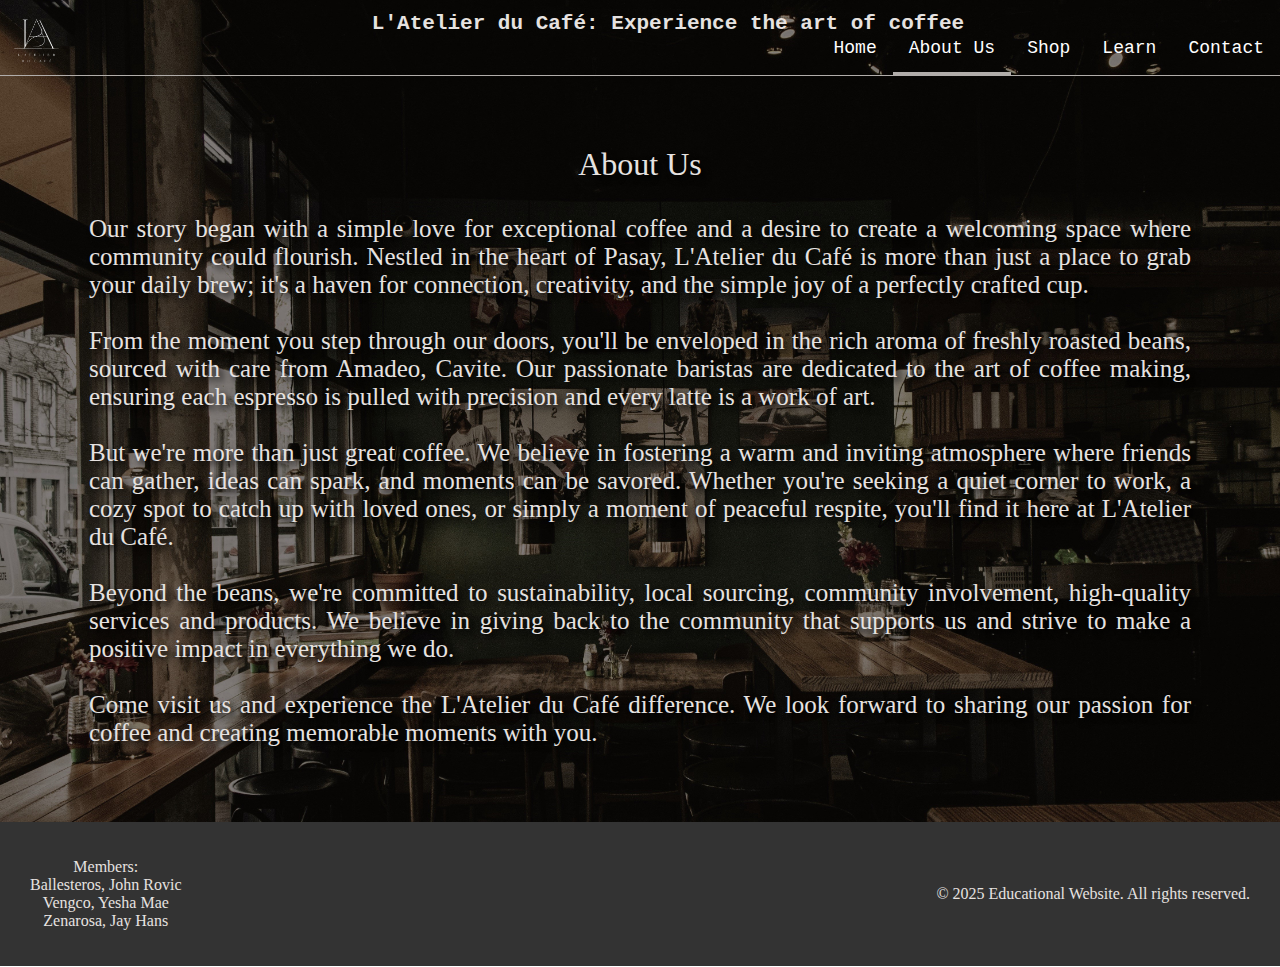
<file: about.html>
<!DOCTYPE html>
<html>
  <head>
    <title>About Page</title>
		<link rel="stylesheet" href="styles.css">
  </head>
  
  <body class="body">
  
	  <header>
	  <a href="index.html">
	  <img class="logo" src="logo1.png" href="index.html"></a>
      <h3 id="tagline">L'Atelier du Café: Experience the art of coffee</h3>
	  </header>
      
	  <nav>
	 
      <ul> 
        <li><a href="contact.html">Contact</a></li>
        <li><a href="Learn.html">Learn</a></li>
	    <li><a href="shop.html">Shop</a></li>
		<li><a class="active" href="about.html">About Us</a></li>
        <li><a href="index.html">Home</a></li>
      </ul>
	  </nav>
	  
	  <main class="main1">
	  <p style="text-align: center; font-size: 32px;">About Us</p>
	  <p>Our story began with a simple love for exceptional coffee and a desire to create a welcoming space where 
	  community could flourish. Nestled in the heart of Pasay, L'Atelier du Café is more than just a place to grab 
	  your daily brew; it's a haven for connection, creativity, and the simple joy of a perfectly crafted cup.<br><br>
	  
		From the moment you step through our doors, you'll be enveloped in the rich aroma of freshly roasted beans, 
		sourced with care from Amadeo, Cavite. Our passionate baristas are dedicated to the art of coffee making, 
		ensuring each espresso is pulled with precision and every latte is a work of art.<br><br>
		
		But we're more than just great coffee. We believe in fostering a warm and inviting atmosphere where friends 
		can gather, ideas can spark, and moments can be savored. Whether you're seeking a quiet corner to work, a 
		cozy spot to catch up with loved ones, or simply a moment of peaceful respite, you'll find it here at L'Atelier du Café.<br><br>
		
		Beyond the beans, we're committed to sustainability, local sourcing, community involvement, high-quality services 
		and products. We believe in giving back to the community that supports us and strive to make a positive impact in everything we do.<br><br>
		
		Come visit us and experience the L'Atelier du Café difference. We look forward to sharing our passion for coffee 
		and creating memorable moments with you.
	  </p>
	  </main>
   
    <footer>
		<p>Members:<br>
		Ballesteros, John Rovic<br>
		Vengco, Yesha Mae<br>
		Zenarosa, Jay Hans<br>
		</p>
		<p>&copy; 2025 Educational Website. All rights reserved.</p>
    </footer>

</div>
  </body>
</html>
</file>
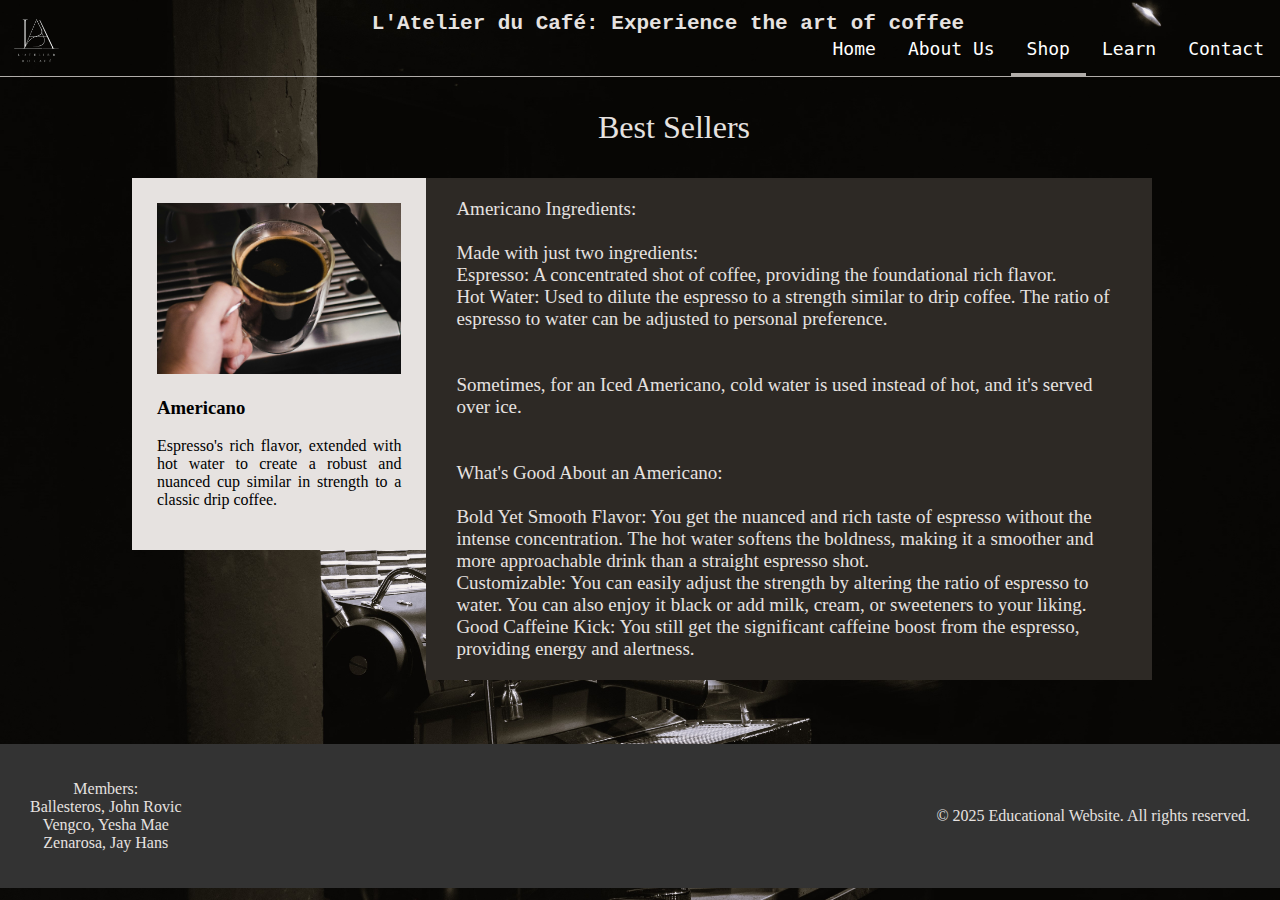
<file: Americano.html>
<!DOCTYPE html>
<html>
  <head>
    <title>Shop Page</title>
		<link rel="stylesheet" href="styles.css">
  </head>
  
  <body class="body1">
  
	  <header>
	  <a href="index.html">
	  <img class="logo" src="logo1.png" href="index.html"></a>
      <h3 id="tagline">L'Atelier du Café: Experience the art of coffee</h3>
	  </header>
      
	  <nav>
	 
      <ul> 
        <li><a href="contact.html">Contact</a></li>
        <li><a href="Learn.html">Learn</a></li>
	    <li><a class="active" href="shop.html">Shop</a></li>
		<li><a href="about.html">About Us</a></li>
        <li><a href="index.html">Home</a></li>
      </ul>
	  </nav>
	  
	
	  <main>
	<p style="text-align: center; font-size: 32px;">Best Sellers</p>
  <div class="column" style="margin-left: 5%; margin-bottom: 5%;">
    <div class="content">
    <img src="americano.jpg" style="width:100%">
      <h3>Americano</h3>
      <p>Espresso's rich flavor, extended with hot water to create a robust and nuanced cup similar in strength to a classic drip coffee.</p>
	</div>
	  </main>
	  
	  <p class="left1">Americano Ingredients:
	  <br><br>
		Made with just two ingredients:<br>
		Espresso: A concentrated shot of coffee, providing the foundational rich flavor.<br>Hot Water: Used to dilute the espresso to a strength similar to drip coffee. The ratio of espresso to water can be adjusted to personal preference.<br><br><br>
		Sometimes, for an Iced Americano, cold water is used instead of hot, and it's served over ice.<br><br><br>
		
		What's Good About an Americano:<br><br>
		Bold Yet Smooth Flavor: You get the nuanced and rich taste of espresso without the intense concentration. The hot water softens the boldness, making it a smoother and more approachable drink than a straight espresso shot.<br>
		Customizable: You can easily adjust the strength by altering the ratio of espresso to water. You can also enjoy it black or add milk, cream, or sweeteners to your liking.<br>
		Good Caffeine Kick: You still get the significant caffeine boost from the espresso, providing energy and alertness.
		
		</p>


    <footer>
		<p>Members:<br>
		Ballesteros, John Rovic<br>
		Vengco, Yesha Mae<br>
		Zenarosa, Jay Hans<br>
		</p>
		<p>&copy; 2025 Educational Website. All rights reserved.</p>
    </footer>

</div>
  </body>
</html>
</file>
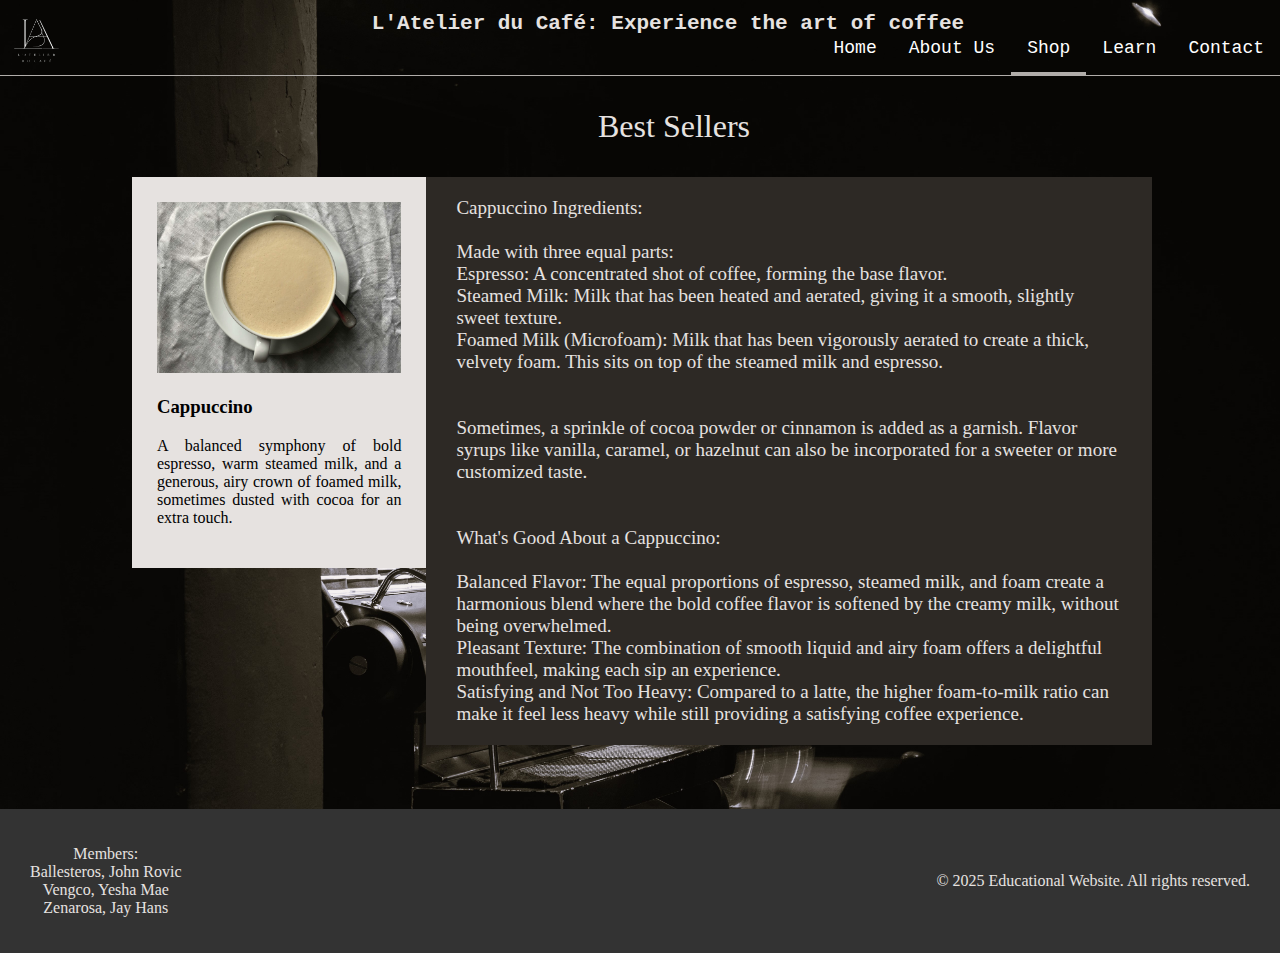
<file: Cappuccino.html>
<!DOCTYPE html>
<html>
  <head>
    <title>Shop Page</title>
		<link rel="stylesheet" href="styles.css">
  </head>
  
  <body class="body1">
  
	  <header>
	  <a href="index.html">
	  <img class="logo" src="logo1.png" href="index.html"></a>
      <h3 id="tagline">L'Atelier du Café: Experience the art of coffee</h3>
	  </header>
      
	  <nav>
	 
      <ul> 
        <li><a href="contact.html">Contact</a></li>
        <li><a href="Learn.html">Learn</a></li>
	    <li><a class="active" href="shop.html">Shop</a></li>
		<li><a href="about.html">About Us</a></li>
        <li><a href="index.html">Home</a></li>
      </ul>
	  </nav>
	  
	
	  <main>
	<p style="text-align: center; font-size: 32px;">Best Sellers</p>
    <div class="column" style="margin-left: 5%; margin-bottom: 5%;">
    <div class="content">
    <img src="Cappuccino.jpg" style="width:100%">
      <h3>Cappuccino</h3>
      <p>A balanced symphony of bold espresso, warm steamed milk, and a generous, airy crown of foamed milk, sometimes dusted with cocoa for an extra touch. </p>
   </div>
  </div>  
	  </main>
	  
	  <p class="left1">Cappuccino Ingredients:
	  <br><br>
		Made with three equal parts:<br>
		Espresso: A concentrated shot of coffee, forming the base flavor.<br>Steamed Milk: Milk that has been heated and aerated, giving it a smooth, slightly sweet texture.<br>Foamed Milk (Microfoam): Milk that has been vigorously aerated to create a thick, velvety foam. This sits on top of the steamed milk and espresso.<br><br><br>
		Sometimes, a sprinkle of cocoa powder or cinnamon is added as a garnish. Flavor syrups like vanilla, caramel, or hazelnut can also be incorporated for a sweeter or more customized taste.<br><br><br>
		
		What's Good About a Cappuccino:<br><br>
		Balanced Flavor: The equal proportions of espresso, steamed milk, and foam create a harmonious blend where the bold coffee flavor is softened by the creamy milk, without being overwhelmed.<br>
		Pleasant Texture: The combination of smooth liquid and airy foam offers a delightful mouthfeel, making each sip an experience.<br>
		Satisfying and Not Too Heavy: Compared to a latte, the higher foam-to-milk ratio can make it feel less heavy while still providing a satisfying coffee experience.
		
		</p>


    <footer>
		<p>Members:<br>
		Ballesteros, John Rovic<br>
		Vengco, Yesha Mae<br>
		Zenarosa, Jay Hans<br>
		</p>
		<p>&copy; 2025 Educational Website. All rights reserved.</p>
    </footer>

</div>
  </body>
</html>
</file>
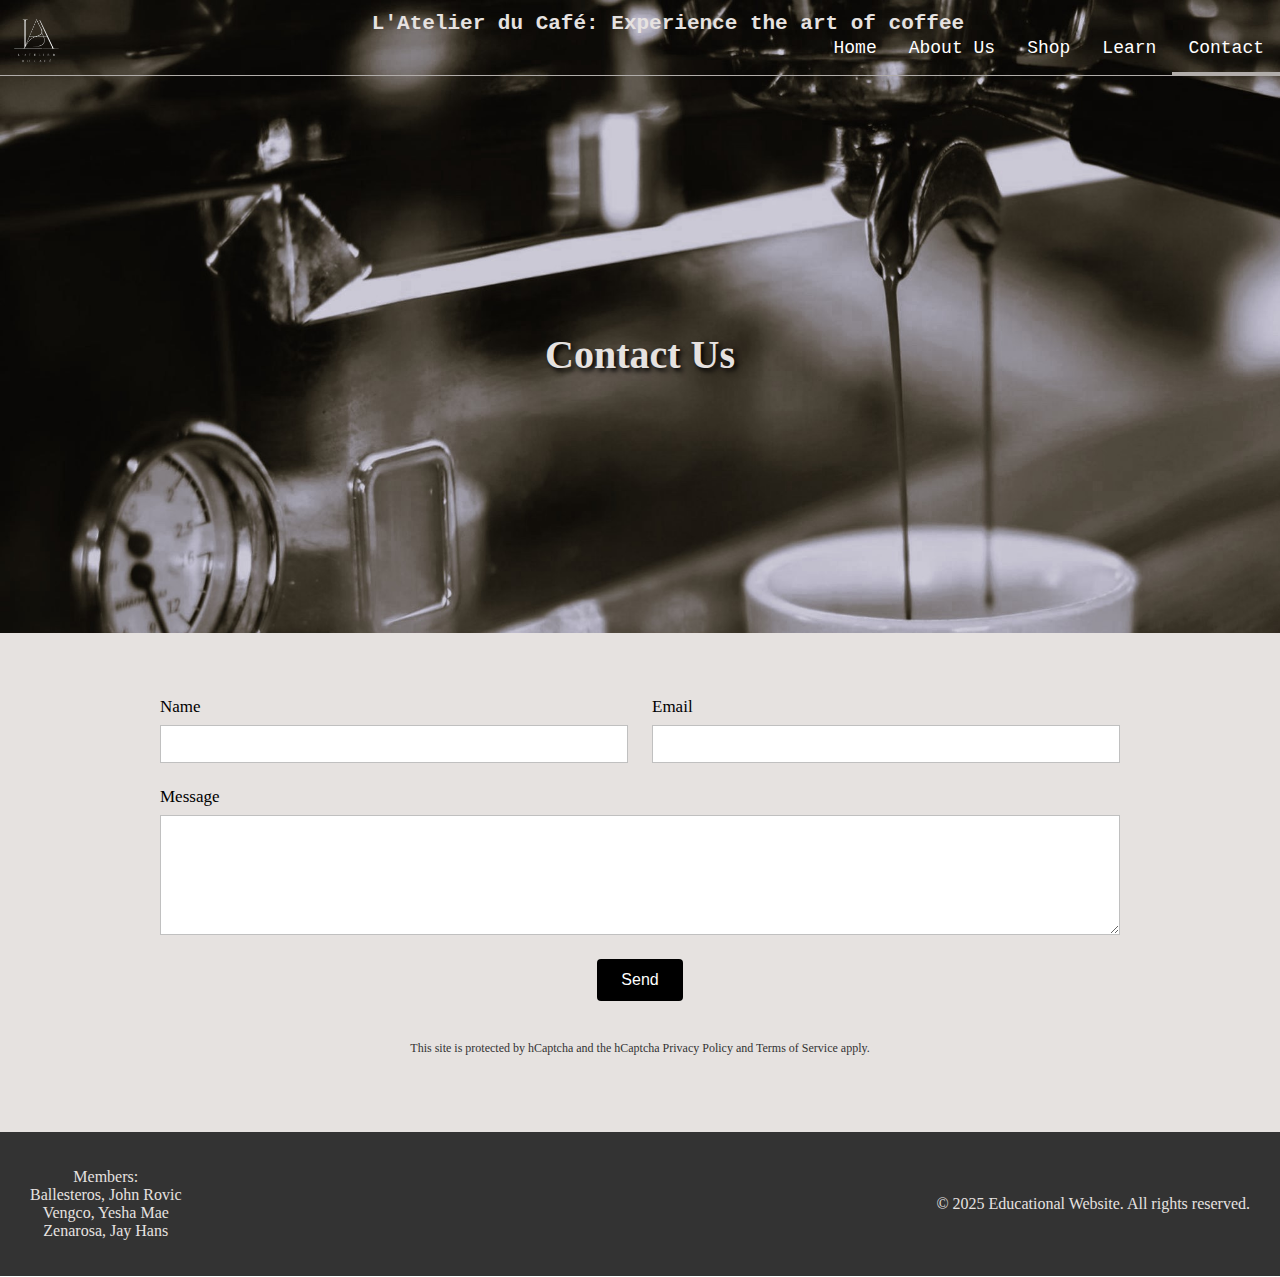
<file: contact.html>
<!DOCTYPE html>
<html>
  <head>
    <title>Contact Page</title>
		<link rel="stylesheet" href="styles.css">
  </head>
  
  <body class="body3">
  
	  <header>
	  <a href="index.html">
	  <img class="logo" src="logo1.png" href="index.html"></a>
      <h3 id="tagline">L'Atelier du Café: Experience the art of coffee</h3>
	  </header>
      
	  <nav>
	 
      <ul> 
        <li><a class="active" href="contact.html">Contact</a></li>
        <li><a href="Learn.html">Learn</a></li>
	    <li><a href="shop.html">Shop</a></li>
		<li><a href="about.html">About Us</a></li>
        <li><a href="index.html">Home</a></li>
      </ul>
	  </nav>
	  
	  <main class="main4">
	  <p><strong style="font-size: 40px;">Contact Us</strong><br>
	  </main>
	  
	  <div class="body4">
	 <form>
    <div class="row1">
      <div class="field">
        <label for="name">Name</label>
        <input id="name" type="text" name="name" />
      </div>
      <div class="field">
        <label for="email">Email</label>
        <input id="email" type="email" name="email" />
      </div>
    </div>
    <div class="field" style="margin-bottom: 24px;">
      <label for="message">Message</label>
      <textarea id="message" name="message"></textarea>
    </div>
    <button type="submit">Send</button>
    <p class="notice">This site is protected by hCaptcha and the hCaptcha Privacy Policy and Terms of Service apply.</p>
  </form>
  </div>


    <footer>
		<p>Members:<br>
		Ballesteros, John Rovic<br>
		Vengco, Yesha Mae<br>
		Zenarosa, Jay Hans<br>
		</p>
		<p>&copy; 2025 Educational Website. All rights reserved.</p>
    </footer>

</div>
  </body>
</html>
</file>
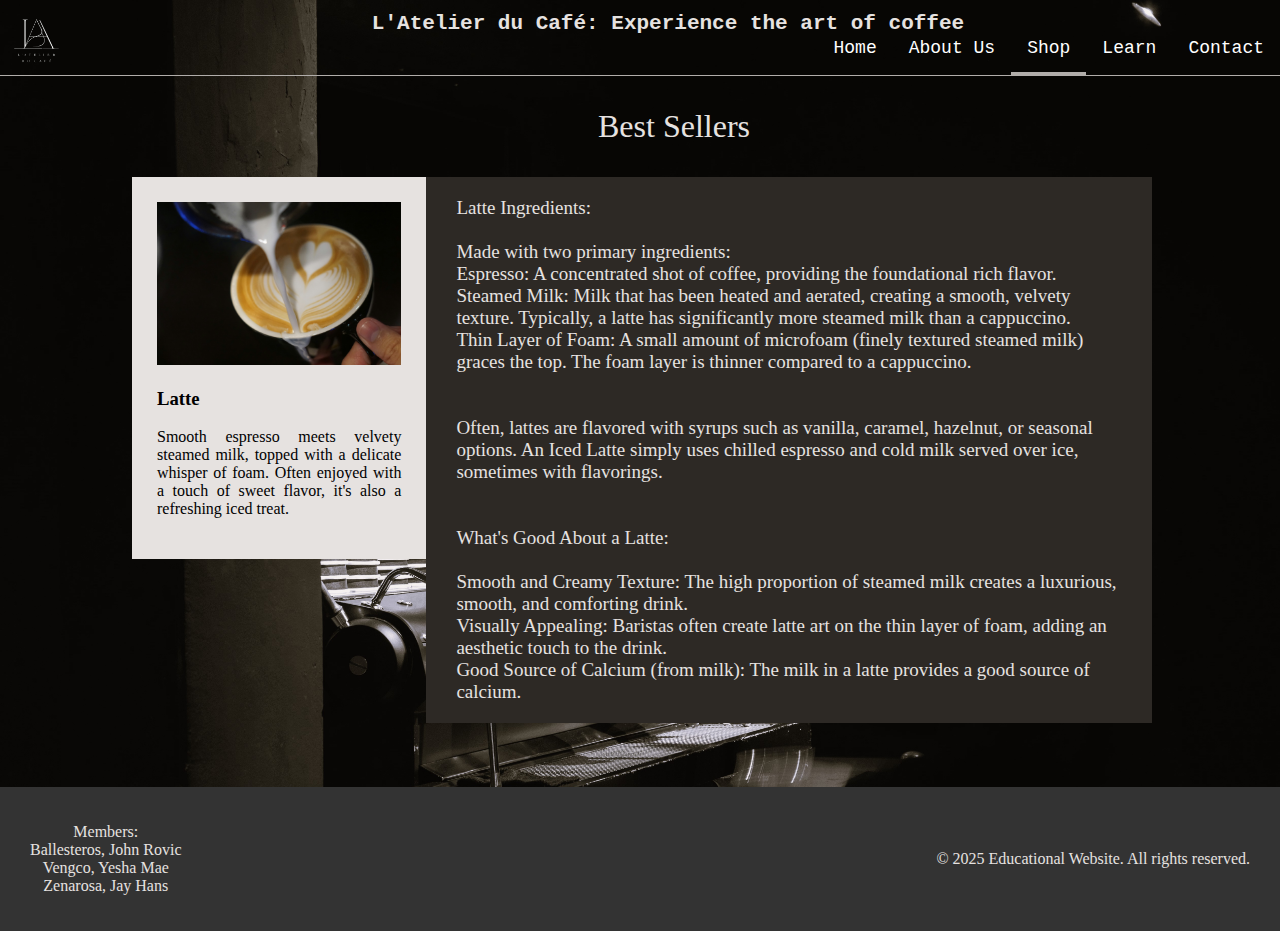
<file: Latte.html>
<!DOCTYPE html>
<html>
  <head>
    <title>Shop Page</title>
		<link rel="stylesheet" href="styles.css">
  </head>
  
  <body class="body1">
  
	  <header>
	  <a href="index.html">
	  <img class="logo" src="logo1.png" href="index.html"></a>
      <h3 id="tagline">L'Atelier du Café: Experience the art of coffee</h3>
	  </header>
      
	  <nav>
	 
      <ul> 
        <li><a href="contact.html">Contact</a></li>
        <li><a href="Learn.html">Learn</a></li>
	    <li><a class="active" href="shop.html">Shop</a></li>
		<li><a href="about.html">About Us</a></li>
        <li><a href="index.html">Home</a></li>
      </ul>
	  </nav>
	  
	
	  <main>
	<p style="text-align: center; font-size: 32px;">Best Sellers</p>
  <div class="column" style="margin-left: 5%; margin-bottom: 5%;">
    <div class="content">
      <img src="lattes.jpg" style="width:100%">
      <h3>Latte</h3>
      <p>Smooth espresso meets velvety steamed milk, topped with a delicate whisper of foam. Often enjoyed with a touch of sweet flavor, it's also a refreshing iced treat.</p>
	</div>
	  </main>
	  
	  <p class="left1">Latte Ingredients:
	  <br><br>
		Made with two primary ingredients:<br>
		Espresso: A concentrated shot of coffee, providing the foundational rich flavor.<br>Steamed Milk: Milk that has been heated and aerated, creating a smooth, velvety texture. Typically, a latte has significantly more steamed milk than a cappuccino.<br>Thin Layer of Foam: A small amount of microfoam (finely textured steamed milk) graces the top. The foam layer is thinner compared to a cappuccino.<br><br><br>
		Often, lattes are flavored with syrups such as vanilla, caramel, hazelnut, or seasonal options. An Iced Latte simply uses chilled espresso and cold milk served over ice, sometimes with flavorings.<br><br><br>
		
		What's Good About a Latte:<br><br>
		Smooth and Creamy Texture: The high proportion of steamed milk creates a luxurious, smooth, and comforting drink. <br>
		Visually Appealing: Baristas often create latte art on the thin layer of foam, adding an aesthetic touch to the drink.<br>
		Good Source of Calcium (from milk): The milk in a latte provides a good source of calcium.
		
		</p>


    <footer>
		<p>Members:<br>
		Ballesteros, John Rovic<br>
		Vengco, Yesha Mae<br>
		Zenarosa, Jay Hans<br>
		</p>
		<p>&copy; 2025 Educational Website. All rights reserved.</p>
    </footer>

</div>
  </body>
</html>
</file>
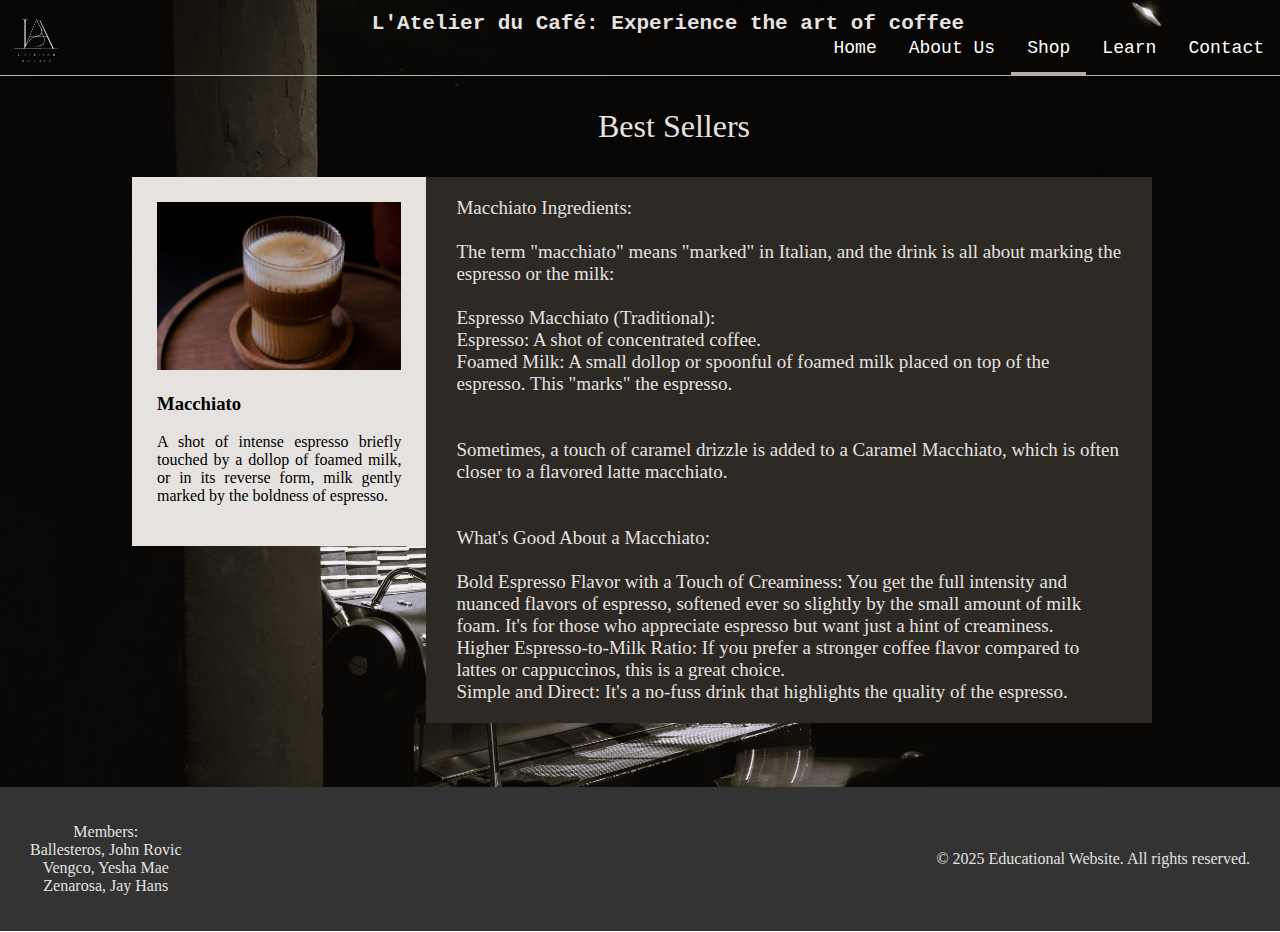
<file: Macchiato.html>
<!DOCTYPE html>
<html>
  <head>
    <title>Shop Page</title>
		<link rel="stylesheet" href="styles.css">
  </head>
  
  <body class="body1">
  
	  <header>
	  <a href="index.html">
	  <img class="logo" src="logo1.png" href="index.html"></a>
      <h3 id="tagline">L'Atelier du Café: Experience the art of coffee</h3>
	  </header>
      
	  <nav>
	 
      <ul> 
        <li><a href="contact.html">Contact</a></li>
        <li><a href="Learn.html">Learn</a></li>
	    <li><a class="active" href="shop.html">Shop</a></li>
		<li><a href="about.html">About Us</a></li>
        <li><a href="index.html">Home</a></li>
      </ul>
	  </nav>
	  
	
	  <main>
	<p style="text-align: center; font-size: 32px;">Best Sellers</p>
  <div class="column" style="margin-left: 5%; margin-bottom: 5%;">
    <div class="content">
    <img src="Macchiato.jpg" style="width:100%">
      <h3>Macchiato</h3>
      <p>A shot of intense espresso briefly touched by a dollop of foamed milk, or in its reverse form, milk gently marked by the boldness of espresso.</p>
	</div>
	  </main>
	  
	  <p class="left1">Macchiato Ingredients:
	  <br><br>
		The term "macchiato" means "marked" in Italian, and the drink is all about marking the espresso or the milk:<br><br>
		Espresso Macchiato (Traditional):<br>
		Espresso: A shot of concentrated coffee.<br>Foamed Milk: A small dollop or spoonful of foamed milk placed on top of the espresso. This "marks" the espresso.<br><br><br>
		Sometimes, a touch of caramel drizzle is added to a Caramel Macchiato, which is often closer to a flavored latte macchiato.<br><br><br>
		
		What's Good About a Macchiato:<br><br>
		Bold Espresso Flavor with a Touch of Creaminess: You get the full intensity and nuanced flavors of espresso, softened ever so slightly by the small amount of milk foam. It's for those who appreciate espresso but want just a hint of creaminess.<br>
		Higher Espresso-to-Milk Ratio: If you prefer a stronger coffee flavor compared to lattes or cappuccinos, this is a great choice.<br>
		Simple and Direct: It's a no-fuss drink that highlights the quality of the espresso.
		
		</p>


    <footer>
		<p>Members:<br>
		Ballesteros, John Rovic<br>
		Vengco, Yesha Mae<br>
		Zenarosa, Jay Hans<br>
		</p>
		<p>&copy; 2025 Educational Website. All rights reserved.</p>
    </footer>

</div>
  </body>
</html>
</file>
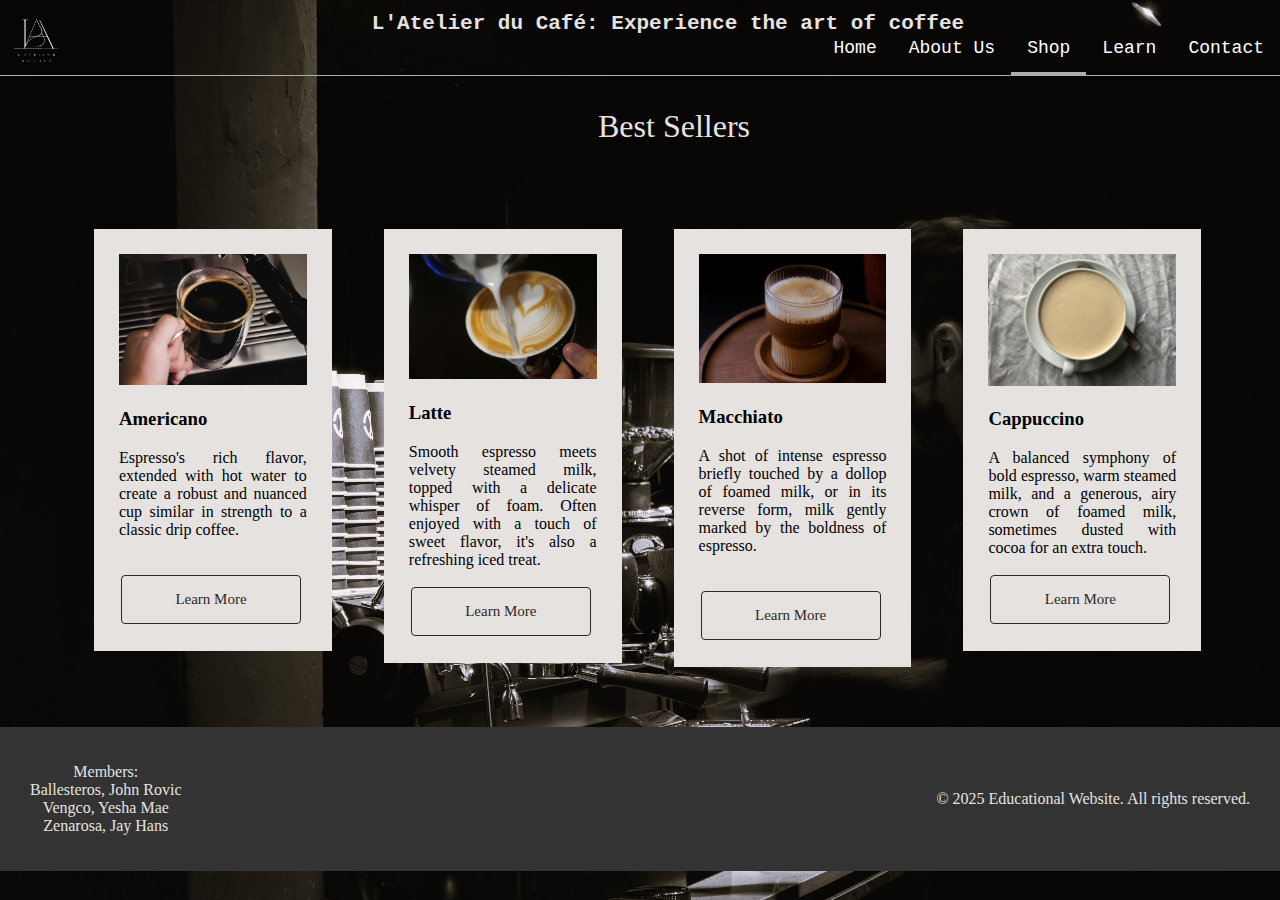
<file: shop.html>
<!DOCTYPE html>
<html>
  <head>
    <title>Shop Page</title>
		<link rel="stylesheet" href="styles.css">
  </head>
  
  <body class="body1">
  
	  <header>
	  <a href="index.html">
	  <img class="logo" src="logo1.png" href="index.html"></a>
      <h3 id="tagline">L'Atelier du Café: Experience the art of coffee</h3>
	  </header>
      
	  <nav>
	 
      <ul> 
        <li><a href="contact.html">Contact</a></li>
        <li><a href="Learn.html">Learn</a></li>
	    <li><a class="active" href="shop.html">Shop</a></li>
		<li><a href="about.html">About Us</a></li>
        <li><a href="index.html">Home</a></li>
      </ul>
	  </nav>
	  
	  <main class="main2">
	<p style="text-align: center; font-size: 32px;">Best Sellers</p>
  <div class="row">
  <div class="column">
    <div class="content">
    <img src="americano.jpg" style="width:100%">
      <h3>Americano</h3>
      <p>Espresso's rich flavor, extended with hot water to create a robust and nuanced cup similar in strength to a classic drip coffee.</p>
      <br>
	  <button class="button1" style="vertical-align:middle"><span><a href="Americano.html">Learn More</a></span></button>
	</div>
  </div>    
  
  <div class="column">
    <div class="content">
      <img src="lattes.jpg" style="width:100%">
      <h3>Latte</h3>
      <p>Smooth espresso meets velvety steamed milk, topped with a delicate whisper of foam. Often enjoyed with a touch of sweet flavor, it's also a refreshing iced treat.</p>
      <button class="button1" style="vertical-align:middle"><span><a href="Latte.html">Learn More</a></span></button>
	</div>
  </div>
  
  <div class="column">
    <div class="content">
    <img src="Macchiato.jpg" style="width:100%">
      <h3>Macchiato</h3>
      <p>A shot of intense espresso briefly touched by a dollop of foamed milk, or in its reverse form, milk gently marked by the boldness of espresso.</p>
	  <br>
	  <button class="button1" style="vertical-align:middle"><span><a href="Macchiato.html">Learn More</a></span></button>
	</div>
  </div>    
  
  <div class="column">
    <div class="content">
    <img src="Cappuccino.jpg" style="width:100%">
      <h3>Cappuccino</h3>
      <p>A balanced symphony of bold espresso, warm steamed milk, and a generous, airy crown of foamed milk, sometimes dusted with cocoa for an extra touch. </p>
      <button class="button1" style="vertical-align:middle"><span><a href="Cappuccino.html">Learn More</a></span></button>
   </div>
  </div>  
	  </main>
   
    <footer>
		<p>Members:<br>
		Ballesteros, John Rovic<br>
		Vengco, Yesha Mae<br>
		Zenarosa, Jay Hans<br>
		</p>
		<p>&copy; 2025 Educational Website. All rights reserved.</p>
    </footer>

</div>
  </body>
</html>
</file>
<file: styles.css>
/* About Us Page*/

.logo {
	float: left;
	height: 10%;
	width: 5%;
	margin-left: 4px;
	margin-bottom: 10%;
	margin-top: 8px;
	padding-bottom: 20px;
}

nav {
	border-bottom: 1px solid #b1adaa;
}


	  body {
	  margin: 0;
	  padding: 0;
	  background-image: url("bg.jpg");
	  background-size: cover;
	  background-repeat: no-repeat;
	  overflow-x: hidden;
	  image-rendering: high-quality;
	  }
      
	  .blur {
	    opacity: 0.2;
	  }
	  
      #tagline {
        height: 23px;
        color: #e6e2e0;
        text-align: center;
        padding: 12px;
        margin: 0;
        font-family: Courier New;
		font-size: 21px;
      }
      
      ul {
        list-style-type: none;
        margin: 0;
        padding: 0;
        overflow: hidden;
        font-family: Monospace;
		font-size: 18px;

      }
      
      li {
        float: right;
      }

      li a {
        display: block;
        color: white;
        text-align: center;
        padding: 14px 16px;
        text-decoration: none;
      }

      li a:hover {
        background-color: transparent;
        border-bottom: 3px solid #b1adaa;
      }

      .active {
        border-bottom: 3px solid #b1adaa;
      }
	  
	  .main {
	  margin-top: 15%;
	  margin-bottom: 5%;
	  text-align: left;
	  color: #e6e2e0;
	  padding: 30px;
	  justify-content: left;
	  font-size: 20px; 
	  text-shadow: 3px 3px 5px black;
	  }

	  #temporary {
		padding-top: 50px;
        background-color: #4b4744;
      }
	  
	  div.gallery {
	  border: 1px solid #ccc;
	  }

	div.gallery:hover {
	border: 1px solid #777;
	}

	div.gallery img {
	width: 100%;
	height: auto;
	}

	div.desc {
	padding: 15px;
	text-align: center;
	color: #e6e2e0; 
	}

	* {
	box-sizing: border-box;
	}

	.responsive {
	padding: 0 6px;
	float: left;
	width: 24.99999%;
	}

	@media only screen and (max-width: 700px) {
	.responsive {
    width: 49.99999%;
    margin: 6px 0;
		}
	}

	@media only screen and (max-width: 500px) {
	.responsive {
    width: 100%;
		}
	}

	.clearfix:after {
	content: "";
	display: table;
	clear: both;
	}
	
	.gallerypad {
	padding:6px; 
	color: #e6e2e0;
	margin-left: 20px;
	margin-right: 20px;
	text-align: justify;
	font-size: 18px;
	}


	
	.button {
  display: inline-block;
  border-radius: 4px;
  background-color: transparent;
  border: none;
  color: #e6e2e0;
  text-align: center;
  font-size: 20px;
  padding: 15px;
  width: 180px;
  transition: all 0.5s;
  cursor: pointer;
  margin: 2px;
  border: 1px solid white;
  font-family: "Times New Roman", Times, serif;
}

.button a {
	text-decoration: none;
	color: #e6e2e0;
}

.button span {
  cursor: pointer;
  display: inline-block;
  position: relative;
  transition: 0.5s;
}

.button span:after {
  content: '\00bb';
  position: absolute;
  opacity: 0;
  top: 0;
  right: -20px;
  transition: 0.5s;
}

.button:hover span {
  padding-right: 25px;
}

.button:hover span:after {
  opacity: 1;
  right: 0;
}

footer {
    background-color: #333;
    color: #e6e2e0;;
    padding: 20px 0;
    bottom: 0;
    width: 100%;
	text-align: center;
	display: flex;
	justify-content: space-between;
	align-items: center;
	padding-left: 30px;
	padding-right: 30px;
}
	
/* About Us Page*/
      .body {
	  margin: 0;
	  padding: 0;
	  background-image: url("aboutbg.jpg");
	  background-size: cover;
	  background-repeat: no-repeat;
	  overflow-x: hidden;
	  image-rendering: high-quality;
	  color:#e6e2e0;
	  }
	  
	  .main1 {
	  margin-top: 1%;
	  margin-bottom: 2%;
	  text-align: left;
	  color: #e6e2e0;
	  padding: 25px;
	  justify-content: left;
	  font-size: 25px; 
	  text-shadow: 4px 4px 6px black;
	  margin-left: 5%;
	  margin-right: 5%;
	  text-align: justify;
	  }
	  
  /* Shop Page*/

      .body1 {
	  margin: 0;
	  padding: 0;
	  background-image: url("shopbg.jpg");
	  background-size: cover;
	  background-repeat: no-repeat;
	  overflow-x: hidden;
	  image-rendering: high-quality;
	  color:#e6e2e0;
	  }

* {
  box-sizing: border-box;
}

/* Center website */
.main2 {
  max-width: 9000px;
  margin: 0;
}

.row {
  margin: 8px -16px;
}

/* Add padding BETWEEN each column */
.row,
.row > .column {
  padding: 26px;
}

/* Create four equal columns that floats next to each other */
.column {
  float: left;
  width: 23%;
}

/* Clear floats after rows */ 
.row:after {
  content: "";
  display: table;
  clear: both;
}

/* Content */
.content {
  background-color: #e6e2e0;
  padding: 25px;
  color: black;
  text-align: justify;
}

/* Responsive layout - makes a two column-layout instead of four columns */
@media screen and (max-width: 900px) {
  .column {
    width: 50%;
  }
}

/* Responsive layout - makes the two columns stack on top of each other instead of next to each other */
@media screen and (max-width: 600px) {
  .column {
    width: 100%;
  }
}

	.button1 {
  display: inline-block;
  border-radius: 4px;
  background-color: transparent;
  border: none;
  color: #2d2925;
  text-align: center;
  font-size: 15px;
  padding: 15px;
  width: 180px;
  transition: all 0.5s;
  cursor: pointer;
  margin: 2px;
  border: 1px solid #2d2925;
  font-family: "Times New Roman", Times, serif;
}

.button1 a {
	text-decoration: none;
	color: #2d2925;
}

.button1 span {
  cursor: pointer;
  display: inline-block;
  position: relative;
  transition: 0.5s;
}

.button1 span:after {
  content: '\00bb';
  position: absolute;
  opacity: 0;
  top: 0;
  right: -20px;
  transition: 0.5s;
}

.button1:hover span {
  padding-right: 25px;
}

.button1:hover span:after {
  opacity: 1;
  right: 0;
}

.left1 {
	padding-top: 20px;
	padding-bottom: 20px;
	background-color: #2d2925;
	text-align: left;
	display: flex;
	align-items: center;
	padding-left: 30px;
	padding-right: 30px;
	font-size: 19px;
	margin-bottom: 5%;
	margin-right: 10%;
}






  /* Learn Page*/
  
  .body2 {
	  margin: 0;
	  padding: 0;
	  background-image: url("learnbg.jpg");
	  background-size: cover;
	  background-repeat: no-repeat;
	  overflow-x: hidden;
	  image-rendering: high-quality;
	  color:#e6e2e0;
	  }
  
  * {
  box-sizing: border-box;
  }
  
  .main3 {
  margin-top: 0;
  padding:0
}

.container {
  position: relative;
  width: 90%;
  max-width: 300px;
}

.image {
  width: 250px;
  height: auto;
}

.overlay {
  position: absolute; 
  bottom: 0; 
  background: rgb(0, 0, 0);
  background: rgba(0, 0, 0, 0.5); /* Black see-through */
  color: #f1f1f1; 
  width:250px;
  transition: .5s ease;
  opacity:0;
  color: white;
  font-size: 20px;
  padding: 20px;
  text-align: center;
}

.container:hover .overlay {
  opacity: 1;
}

.rows {
  margin: 2px -5px;
}

/* Add padding BETWEEN each column */
.rows,
.rows > .columns {
  padding: 90px;
}

/* Create four equal columns that floats next to each other */
.columns {
  float: left;
  width: 30%;
}

/* Clear floats after rows */ 
.rows:after {
  content: "";
  display: table;
  clear: both;
}
 
/* Responsive layout - makes a two column-layout instead of four columns */
@media screen and (max-width: 900px) {
  .columns {
    width: 50%;
  }
}

/* Responsive layout - makes the two columns stack on top of each other instead of next to each other */
@media screen and (max-width: 700px) {
  .columns {
    width: 100%;
  }
}


   /* Contact Page*/
   
   .body3 {
	  margin: 0;
	  padding: 0;
	  background-image: url("contactbg.jpg");
	  background-size: cover;
	  background-repeat: no-repeat;
	  overflow-x: hidden;
	  image-rendering: high-quality;
	  color:#e6e2e0;
	  }
	  
	  .main4 {
	  margin-top: 16%;
	  margin-bottom: 16%;
	  text-align: center;
	  color: #e6e2e0;
	  padding: 30px;
	  justify-content: left;
	  font-size: 20px; 
	  text-shadow: 3px 3px 5px black;
	  }
	  
    .body4 {
      font-family: "Times New Roman", Times, serif;
      background-color: #e6e2e0;
      color: #000;
	  padding-top: 5%;
	  padding-bottom: 5%;
	  padding-left: 3%;
	  padding-right: 3%;
    }
	
    form {
      max-width: 960px;
      margin: 0 auto;
    }
	
    .row1 {
      display: flex;
      gap: 24px;
      margin-bottom: 24px;
      flex-wrap: wrap;
    }
	
    .field {
      flex: 1 1 0;
      min-width: 200px;
      display: flex;
      flex-direction: column;
    }
	
    label {
      margin-bottom: 8px;
      font-size: 17px;
      font-weight: 400;
    }
	
    input[type="text"],
    input[type="email"],
    textarea {
      border: 1px solid #c0c0c0;
      padding: 8px 12px;
      font-size: 17px;
      font-family: inherit;
      resize: vertical;
    }
	
    textarea {
      min-height: 120px;
    }
	
    button {
		border-radius: 4px;
      background-color: #000;
      color: #fff;
      border: none;
      padding: 12px 24px;
      font-size: 16px;
      cursor: pointer;
      display: block;
      margin: 0 auto;
    }
	
    p.notice {
      margin-top: 40px;
      font-size: 12px;
      color: #333;
      text-align: center;
      max-width: 600px;
      margin-left: auto;
      margin-right: auto;
    }
	
    @media (max-width: 600px) {
      .rows {
        flex-direction: column;
      }
      .field {
        min-width: 100%;
      }
    }
</file>
